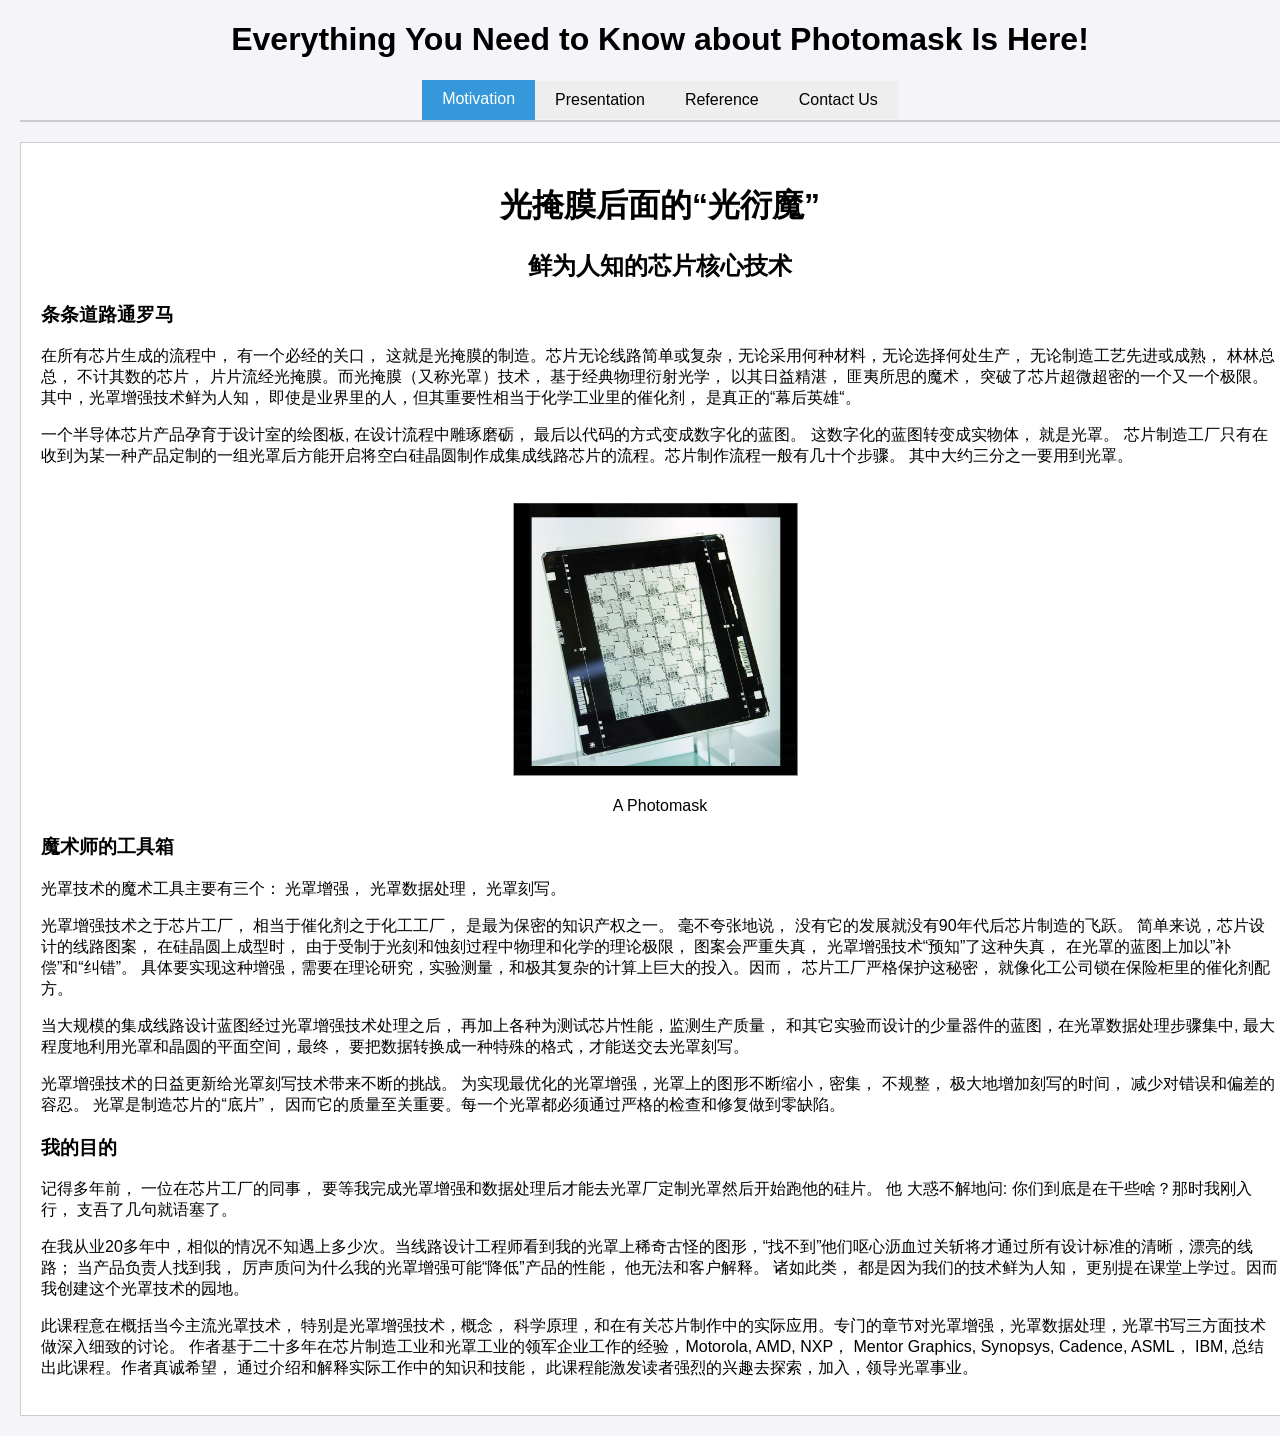
<file: index.html>
<!DOCTYPE html>
<html lang="en">
<head>
    <meta charset="UTF-8">
    <meta name="viewport" content="width=device-width, initial-scale=1.0">
    <title>Mask Marvels</title>
    <link rel="stylesheet" href="css/style.css">
    <script src="js/scripts.js" ></script>
    
</head>
    <style>
        h1 {
           text-align: center;
        }
	h2 {
           text-align: center;
        }

    </style>
</head>
<body>

    <h1>Everything You Need to Know about Photomask Is Here!</h1>

    <!-- Tab Buttons Menu -->
    <div class="tabs">
        <button class="tab-button active" onclick="openTab(event, 'Motivation')">Motivation</button>
        <button class="tab-button" onclick="openTab(event, 'Presentation')">Presentation</button>
        <button class="tab-button" onclick="openTab(event, 'Reference')">Reference</button>
        <button class="tab-button" onclick="openTab(event, 'Contact')">Contact Us</button>
    </div>

    <!-- Tab Content Containers -->
    <div id="Motivation" class="tab-content active">
        <div id="article-container"></div>
    </div>


    <script>
       loadHTML('files/article.html', 'article-container');
    </script>

    <div id="Presentation" class="tab-content">
        <label for="options">My Presentations</label>
            <br>
            <select id="file-dropdown" name="options" >
		<option value="">Select a file...</option>
                <option value="files/Overview.pdf">Overview</option>
                <option value="files/RET_Contents.pdf">Reticle Enhancement Technology (in Depth)</option>
            </select>
	    <!-- REQUIRED: Display container where the PDF iframe will render -->
            <div id="file-content" style="margin-top: 20px;">
            <p>Select an option from the menu above to view content.</p>
	    </div>
    </div>

    
    <div id="Reference" class="tab-content">
        <h2> Under Construction</h2>
	<p> Coming Soon...</p>
    </div>

    <div id="Contact" class="tab-content">
        <h2 style="color: #e74c3c;"> Get In Touch</h2>
        <p>Have questions or need support? We're here to help! Please contact us using the following information:</p>
        <p><strong>Email:</strong> <a href="mailto:info@maskmarvels.com">info@maskmarvels.com</a></p>
        <p>We look forward to connecting with you!</p>
    </div>


</body>
</html>
</file>
<file: css/style.css>
body {
    font-family: Arial, sans-serif;
    margin: 20px;
    background-color: #f4f4f9;
    width: 100%;
    padding: 0;
}

select {
    padding: 8px;
    font-size: 16px;
    margin-top: 10px;
}
/* Container for the tabs */
.tabs {
    display: flex;
    justify-content: center; /* Centers items horizontally */
    align-items: center;     /* Aligns items vertically */
    border-bottom: 2px solid #ccc;
    margin-bottom: 20px;
}

/* Styling for individual tab buttons */
.tab-button {
    background-color: #eee;
    border: none;
    padding: 10px 20px;
    cursor: pointer;
    transition: background-color 0.3s, color 0.3s;
    font-size: 1em;
}

/* Hover effect */
.tab-button:hover {
    background-color: #ddd;
}

/* Active tab styling */
.tab-button.active {
    background-color: #3498db;
    color: white;
    border-bottom: 2px solid #3498db;
}

.content { display: none; font-size: 16px; line-height: 1.5; max-width: 600px; }
.active { display: block; }

/* Content Area */
.tab-content {
    padding: 20px;
    border: 1px solid #ccc;
    background-color: white;
    display: none; /* By default, all content sections are hidden */
}

/* Class used by JavaScript to show content */
.tab-content.active {
    display: block; 
}
</file>
